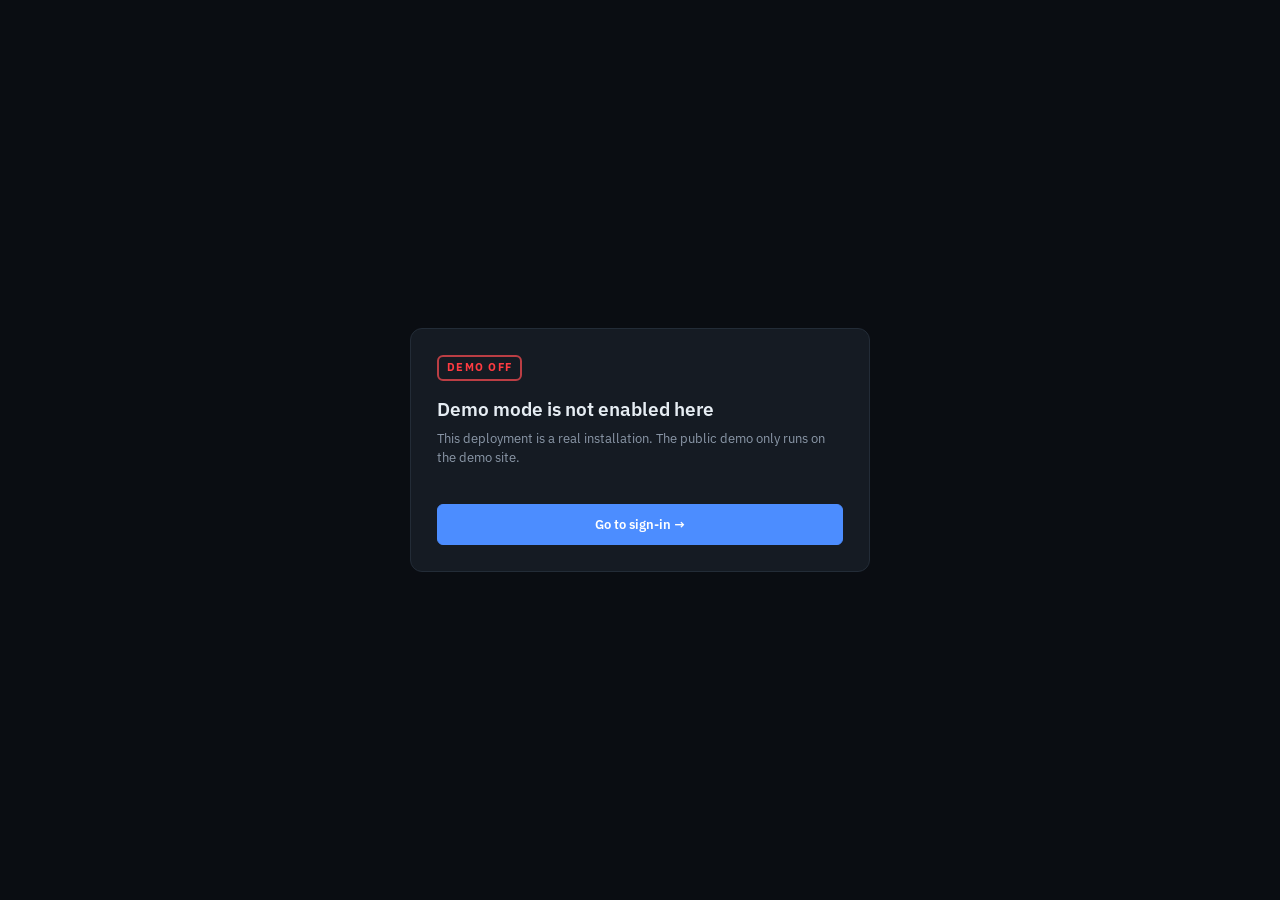
<file: demo.html>
<!DOCTYPE html>
<html lang="en">
<head>
<meta charset="UTF-8">
<meta name="viewport" content="width=device-width, initial-scale=1.0">
<meta name="robots" content="noindex">
<title>Unified SOAR — Public demo login</title>
<link rel="preconnect" href="https://fonts.googleapis.com">
<link href="https://fonts.googleapis.com/css2?family=IBM+Plex+Sans:wght@400;500;600;700&family=IBM+Plex+Mono:wght@400;500;600&display=swap" rel="stylesheet">
<link rel="stylesheet" href="css/variables.css">
<link rel="stylesheet" href="css/base.css">
<link rel="stylesheet" href="css/components.css">
<style>
  html,body{height:auto;}
  body{display:flex;align-items:center;justify-content:center;min-height:100vh;padding:24px;}
  .demo-card{width:100%;max-width:460px;background:var(--bg-2);border:1px solid var(--border);border-radius:12px;padding:26px;}
  .tag{display:inline-block;font-size:10.5px;font-weight:800;letter-spacing:.12em;color:#ff3b41;border:2px solid rgba(229,72,77,.8);border-radius:6px;padding:3px 8px;margin-bottom:14px;}
  h1{font-size:19px;font-weight:600;margin-bottom:6px;}
  .lead{font-size:12.5px;color:var(--text-secondary);line-height:1.55;margin-bottom:18px;}
  .step{font-size:10.5px;font-weight:700;letter-spacing:.06em;text-transform:uppercase;color:var(--text-muted);margin:16px 0 7px;}
  .field{display:flex;align-items:center;gap:8px;background:var(--bg-3);border:1px solid var(--border-strong);border-radius:6px;padding:8px 8px 8px 12px;margin-bottom:8px;}
  .field .k{font-size:11px;color:var(--text-muted);width:64px;flex:0 0 64px;}
  .field code{flex:1;font-family:var(--font-mono);font-size:13.5px;color:var(--text-primary);}
  .code-box{display:flex;flex-direction:column;align-items:center;background:var(--bg-1);border:1px solid var(--border-strong);border-radius:10px;padding:18px 12px 14px;}
  #otp{font-family:var(--font-mono);font-size:44px;font-weight:600;letter-spacing:.18em;color:var(--text-primary);line-height:1;}
  #otp.stale{color:var(--text-muted);}
  .bar{width:100%;max-width:260px;height:5px;background:var(--bg-3);border-radius:4px;margin:14px 0 7px;overflow:hidden;}
  .bar div{height:100%;background:var(--success);transition:width 1s linear;}
  .bar div.low{background:var(--critical);}
  #otp-meta{font-size:11.5px;color:var(--text-muted);}
  #otp-err{display:none;font-size:12px;color:var(--critical);background:var(--critical-bg);border:1px solid rgba(229,72,77,.3);border-radius:6px;padding:8px 11px;margin-top:10px;}
  .go{justify-content:center;width:100%;margin-top:18px;padding:10px;font-size:13px;}
  ul{margin:16px 0 0 18px;font-size:11.5px;color:var(--text-muted);line-height:1.7;}
</style>
</head>
<body>
<main class="demo-card">
  <div class="tag">PUBLIC DEMO</div>
  <h1>Unified SOAR — demo login</h1>
  <p class="lead">A shared demo account for this proof of concept. It shows the real sign-in, real MFA, and role-based access. As "Admin" it manages a sandbox of <b>fake users</b> only.</p>

  <div class="step">1 · Sign in with</div>
  <div class="field"><span class="k">Email</span><code id="d-email">…</code><button class="btn ghost" data-copy="d-email">Copy</button></div>
  <div class="field"><span class="k">Password</span><code id="d-pass">…</code><button class="btn ghost" data-copy="d-pass">Copy</button></div>

  <div class="step">2 · When asked for the MFA code, enter</div>
  <div class="code-box">
    <div id="otp" class="stale">------</div>
    <div class="bar"><div id="otp-bar" style="width:0%"></div></div>
    <div id="otp-meta">Loading…</div>
    <button class="btn ghost" data-copy="otp" style="margin-top:8px;">Copy code</button>
  </div>
  <div id="otp-err" role="alert"></div>

  <a class="btn primary go" id="go" href="index.html?demo=1" target="_blank" rel="noopener">Open the console →</a>

  <ul>
    <li>The code changes every 30 seconds, exactly like an authenticator app.</li>
    <li>Use <b>View as</b> at the top of the console to switch between Analyst, Team Leader and Admin.</li>
    <li>Demo sessions end after 30 minutes. Each new demo sign-in resets the sandbox.</li>
    <li>The account is shared, so other visitors may be using it at the same time.</li>
  </ul>
</main>

<script src="js/config.js"></script>
<script>
(function(){
  const $ = id => document.getElementById(id);
  let expiresAt = 0, period = 30, refreshTimer = null;

  async function load(){
    try{
      const r = await fetch(DEMO_OTP_URL, {headers:{apikey:SUPABASE_PUBLISHABLE_KEY}, cache:'no-store'});
      const d = await r.json();
      if(!r.ok || d.error) throw new Error(d.error || ('HTTP '+r.status));
      $('d-email').textContent = d.email;
      $('d-pass').textContent = d.password;
      $('otp').textContent = d.code;
      $('otp').classList.remove('stale');
      $('otp-err').style.display = 'none';
      period = d.period || 30;
      expiresAt = Date.now() + d.expires_in*1000;
      clearTimeout(refreshTimer);
      refreshTimer = setTimeout(load, d.expires_in*1000 + 600);
    }catch(e){
      $('otp').textContent = '------';
      $('otp').classList.add('stale');
      $('otp-err').textContent = 'Could not load the demo code: ' + e.message + '. Retrying…';
      $('otp-err').style.display = 'block';
      clearTimeout(refreshTimer);
      refreshTimer = setTimeout(load, 5000);
    }
  }

  setInterval(()=>{
    if(!expiresAt) return;
    const left = Math.max(0, Math.round((expiresAt - Date.now())/1000));
    $('otp-meta').textContent = left ? `New code in ${left}s` : 'Refreshing…';
    $('otp-bar').style.width = (left/period*100)+'%';
    $('otp-bar').classList.toggle('low', left<=5);
  }, 250);

  document.querySelectorAll('[data-copy]').forEach(b=>b.addEventListener('click', ()=>{
    const text = $(b.dataset.copy).textContent;
    if(navigator.clipboard) navigator.clipboard.writeText(text);
    const old = b.textContent; b.textContent = 'Copied'; setTimeout(()=>b.textContent = old, 1200);
  }));

  if(!DEMO_MODE){
    document.querySelector('.demo-card').innerHTML = '<div class="tag">DEMO OFF</div><h1>Demo mode is not enabled here</h1><p class="lead">This deployment is a real installation. The public demo only runs on the demo site.</p><a class="btn primary go" href="index.html">Go to sign-in →</a>';
    return;
  }
  if(location.search.includes('demo-mode')) $('go').href = 'index.html?demo=1&demo-mode';
  load();
})();
</script>
</body>
</html>
</file>
<file: css/variables.css>
/* Design tokens: colors, fonts, radius */
:root{
  --bg-0:#0a0d12;
  --bg-1:#10151c;
  --bg-2:#151b23;
  --bg-3:#1b232d;
  --bg-hover:#1f2833;
  --border:#232c37;
  --border-strong:#2e3947;
  --text-primary:#e6edf3;
  --text-secondary:#8b98a8;
  --text-muted:#5b6675;
  --accent:#4c8dff;
  --accent-dim:rgba(76,141,255,.14);
  --accent-text:#8fb8ff;
  --critical:#e5484d;
  --critical-bg:rgba(229,72,77,.13);
  --high:#f0883e;
  --high-bg:rgba(240,136,62,.13);
  --medium:#e8c547;
  --medium-bg:rgba(232,197,71,.13);
  --low:#4c8dff;
  --low-bg:rgba(76,141,255,.13);
  --info:#7c8797;
  --info-bg:rgba(124,135,151,.13);
  --success:#3fb67f;
  --success-bg:rgba(63,182,127,.13);
  --warn:#e8c547;
  --danger:#e5484d;
  --font-sans:'IBM Plex Sans',system-ui,sans-serif;
  --font-mono:'IBM Plex Mono',ui-monospace,monospace;
  --radius:6px;
}
</file>
<file: css/base.css>
/* Reset and global element styles */
*{box-sizing:border-box;margin:0;padding:0;}
html,body{height:100%;}
body{
  background:var(--bg-0);
  color:var(--text-primary);
  font-family:var(--font-sans);
  font-size:13px;
  line-height:1.5;
  -webkit-font-smoothing:antialiased;
}
::-webkit-scrollbar{width:10px;height:10px;}
::-webkit-scrollbar-track{background:transparent;}
::-webkit-scrollbar-thumb{background:var(--border-strong);border-radius:6px;}
a{color:inherit;text-decoration:none;}
button{font-family:inherit;cursor:pointer;}
input,select,textarea{font-family:inherit;}

#app{display:flex;min-height:100vh;}
</file>
<file: css/components.css>
/* ---------- SHARED ---------- */
.section-head{display:flex;align-items:baseline;justify-content:space-between;margin-bottom:14px;flex-wrap:wrap;gap:10px;}
.section-head h2{font-size:15px;font-weight:600;}
.section-head .hint{font-size:11.5px;color:var(--text-muted);}
.grid{display:grid;gap:14px;}
.card{background:var(--bg-2);border:1px solid var(--border);border-radius:8px;padding:16px;}
.kpi-row{grid-template-columns:repeat(6,1fr);margin-bottom:22px;}
.kpi{background:var(--bg-2);border:1px solid var(--border);border-left:3px solid var(--border-strong);border-radius:6px;padding:13px 14px;}
.kpi .k-label{font-size:10.5px;color:var(--text-muted);font-weight:600;text-transform:uppercase;letter-spacing:.05em;margin-bottom:8px;display:flex;align-items:center;gap:6px;}
.kpi .k-label svg{width:12px;height:12px;stroke:currentColor;}
.kpi .k-val{font-size:26px;font-weight:600;font-family:var(--font-mono);letter-spacing:-.5px;}
.kpi.c-crit{border-left-color:var(--critical);} .kpi.c-crit .k-val{color:var(--critical);}
.kpi.c-high{border-left-color:var(--high);} .kpi.c-high .k-val{color:var(--high);}
.kpi.c-un{border-left-color:var(--medium);} .kpi.c-un .k-val{color:var(--medium);}
.kpi.c-mine{border-left-color:var(--accent);} .kpi.c-mine .k-val{color:var(--accent-text);}
.kpi.c-closed{border-left-color:var(--success);} .kpi.c-closed .k-val{color:var(--success);}

.int-row{grid-template-columns:repeat(3,1fr);margin-bottom:22px;}
.int-card{background:var(--bg-2);border:1px solid var(--border);border-radius:8px;padding:15px 16px;}
.int-top{display:flex;align-items:center;gap:10px;margin-bottom:12px;}
.int-icon{width:34px;height:34px;border-radius:8px;background:var(--bg-3);display:flex;align-items:center;justify-content:center;flex:0 0 34px;}
.int-icon svg{width:18px;height:18px;stroke:var(--accent-text);}
.int-name{font-size:12.5px;font-weight:600;}
.int-type{font-size:10.5px;color:var(--text-muted);}
.int-status{margin-left:auto;display:flex;align-items:center;gap:5px;font-size:10.5px;font-weight:600;color:var(--success);}
.int-status .d{width:6px;height:6px;border-radius:50%;background:var(--success);}
.int-status.deg{color:var(--medium);} .int-status.deg .d{background:var(--medium);}
.int-stats{display:flex;justify-content:space-between;border-top:1px solid var(--border);padding-top:10px;margin-top:2px;}
.int-stats div{font-size:10px;color:var(--text-muted);}
.int-stats .v{font-size:14px;font-family:var(--font-mono);font-weight:600;color:var(--text-primary);display:block;margin-top:2px;}

/* ---------- BADGES ---------- */
.sev{display:inline-flex;align-items:center;gap:5px;font-size:10.5px;font-weight:700;letter-spacing:.03em;text-transform:uppercase;padding:3px 8px;border-radius:4px;}
.sev::before{content:'';width:6px;height:6px;border-radius:50%;background:currentColor;}
.sev.Critical{color:var(--critical);background:var(--critical-bg);}
.sev.High{color:var(--high);background:var(--high-bg);}
.sev.Medium{color:var(--medium);background:var(--medium-bg);}
.sev.Low{color:var(--low);background:var(--low-bg);}
.sev.Informational{color:var(--info);background:var(--info-bg);}

.status-pill{display:inline-flex;align-items:center;gap:5px;font-size:10.5px;font-weight:600;padding:3px 9px;border-radius:20px;border:1px solid var(--border-strong);color:var(--text-secondary);}
.status-pill.New{color:var(--accent-text);border-color:rgba(76,141,255,.35);background:var(--accent-dim);}
.status-pill.Investigating{color:var(--medium);border-color:rgba(232,197,71,.3);background:var(--medium-bg);}
.status-pill.Escalated{color:var(--critical);border-color:rgba(229,72,77,.3);background:var(--critical-bg);}
.status-pill.Closed{color:var(--success);border-color:rgba(63,182,127,.3);background:var(--success-bg);}

.mitre-tag{font-family:var(--font-mono);font-size:10.5px;background:var(--bg-3);border:1px solid var(--border-strong);color:var(--accent-text);padding:2px 7px;border-radius:4px;white-space:nowrap;}

/* ---------- FILTER BAR ---------- */
.filter-bar{display:flex;align-items:center;gap:8px;margin-bottom:12px;flex-wrap:wrap;}
.filter-bar select, .filter-bar .dr{
  background:var(--bg-2);border:1px solid var(--border);color:var(--text-secondary);
  font-size:12px;padding:6px 10px;border-radius:var(--radius);outline:none;
}
.filter-bar select:hover{border-color:var(--border-strong);}
.tbl-search{position:relative;flex:1;min-width:220px;max-width:320px;}
.tbl-search svg{position:absolute;left:9px;top:50%;transform:translateY(-50%);width:13px;height:13px;stroke:var(--text-muted);}
.tbl-search input{width:100%;background:var(--bg-2);border:1px solid var(--border);border-radius:var(--radius);color:var(--text-primary);font-size:12px;padding:6px 10px 6px 28px;outline:none;}
.tbl-search input:focus{border-color:var(--accent);}

/* ---------- TABLE ---------- */
.tbl-wrap{background:var(--bg-2);border:1px solid var(--border);border-radius:8px;overflow:hidden;}
table{width:100%;border-collapse:collapse;}
thead th{
  text-align:left;font-size:10px;font-weight:600;letter-spacing:.05em;text-transform:uppercase;
  color:var(--text-muted);padding:10px 12px;border-bottom:1px solid var(--border);background:var(--bg-1);white-space:nowrap;
}
tbody td{padding:10px 12px;border-bottom:1px solid var(--border);font-size:12.5px;vertical-align:middle;white-space:nowrap;}
tbody tr{cursor:pointer;}
tbody tr:hover{background:var(--bg-hover);}
tbody tr:last-child td{border-bottom:none;}
.alert-id{font-family:var(--font-mono);color:var(--accent-text);font-size:12px;}
.alert-name{font-weight:500;}
.src-chip{display:inline-flex;align-items:center;gap:5px;font-size:11.5px;color:var(--text-secondary);}
.src-chip .d{width:6px;height:6px;border-radius:2px;}
.src-chip.trend .d{background:#c0392b;} .src-chip.vectra .d{background:#8e44ec;} .src-chip.logrhythm .d{background:#2f9e6c;}
.entity{font-family:var(--font-mono);font-size:11.5px;color:var(--text-secondary);}
.owner-cell{display:flex;align-items:center;gap:7px;}
.owner-cell .mini-av{width:20px;height:20px;border-radius:50%;background:var(--bg-3);color:var(--text-secondary);font-size:9px;font-weight:600;display:flex;align-items:center;justify-content:center;flex:0 0 20px;}
.owner-cell.unassigned{color:var(--text-muted);font-style:italic;}
.age-cell{color:var(--text-muted);font-size:11.5px;}
.action-cell{display:flex;gap:4px;}
.mini-btn{width:24px;height:24px;border-radius:5px;border:1px solid var(--border);background:transparent;display:flex;align-items:center;justify-content:center;color:var(--text-secondary);}
.mini-btn svg{width:13px;height:13px;stroke:currentColor;}
.mini-btn:hover{background:var(--bg-hover);color:var(--accent-text);border-color:var(--border-strong);}
.mini-btn.close-a:hover{color:var(--success);}
.mini-btn.esc-a:hover{color:var(--critical);}
.table-foot{display:flex;justify-content:space-between;align-items:center;padding:10px 14px;font-size:11px;color:var(--text-muted);border-top:1px solid var(--border);}

/* ---------- BUTTONS ---------- */
.btn{
  display:inline-flex;align-items:center;gap:6px;font-size:12px;font-weight:600;
  padding:7px 13px;border-radius:var(--radius);border:1px solid var(--border-strong);
  background:var(--bg-3);color:var(--text-primary);
}
.btn svg{width:13px;height:13px;stroke:currentColor;}
.btn:hover{background:var(--bg-hover);}
.btn.primary{background:var(--accent);border-color:var(--accent);color:#fff;}
.btn.primary:hover{background:#3d7ce0;}
.btn.danger{border-color:rgba(229,72,77,.4);color:var(--critical);}
.btn.danger:hover{background:var(--critical-bg);}
.btn.ghost{background:transparent;}
.btn.success{border-color:rgba(63,182,127,.4);color:var(--success);}
</file>
